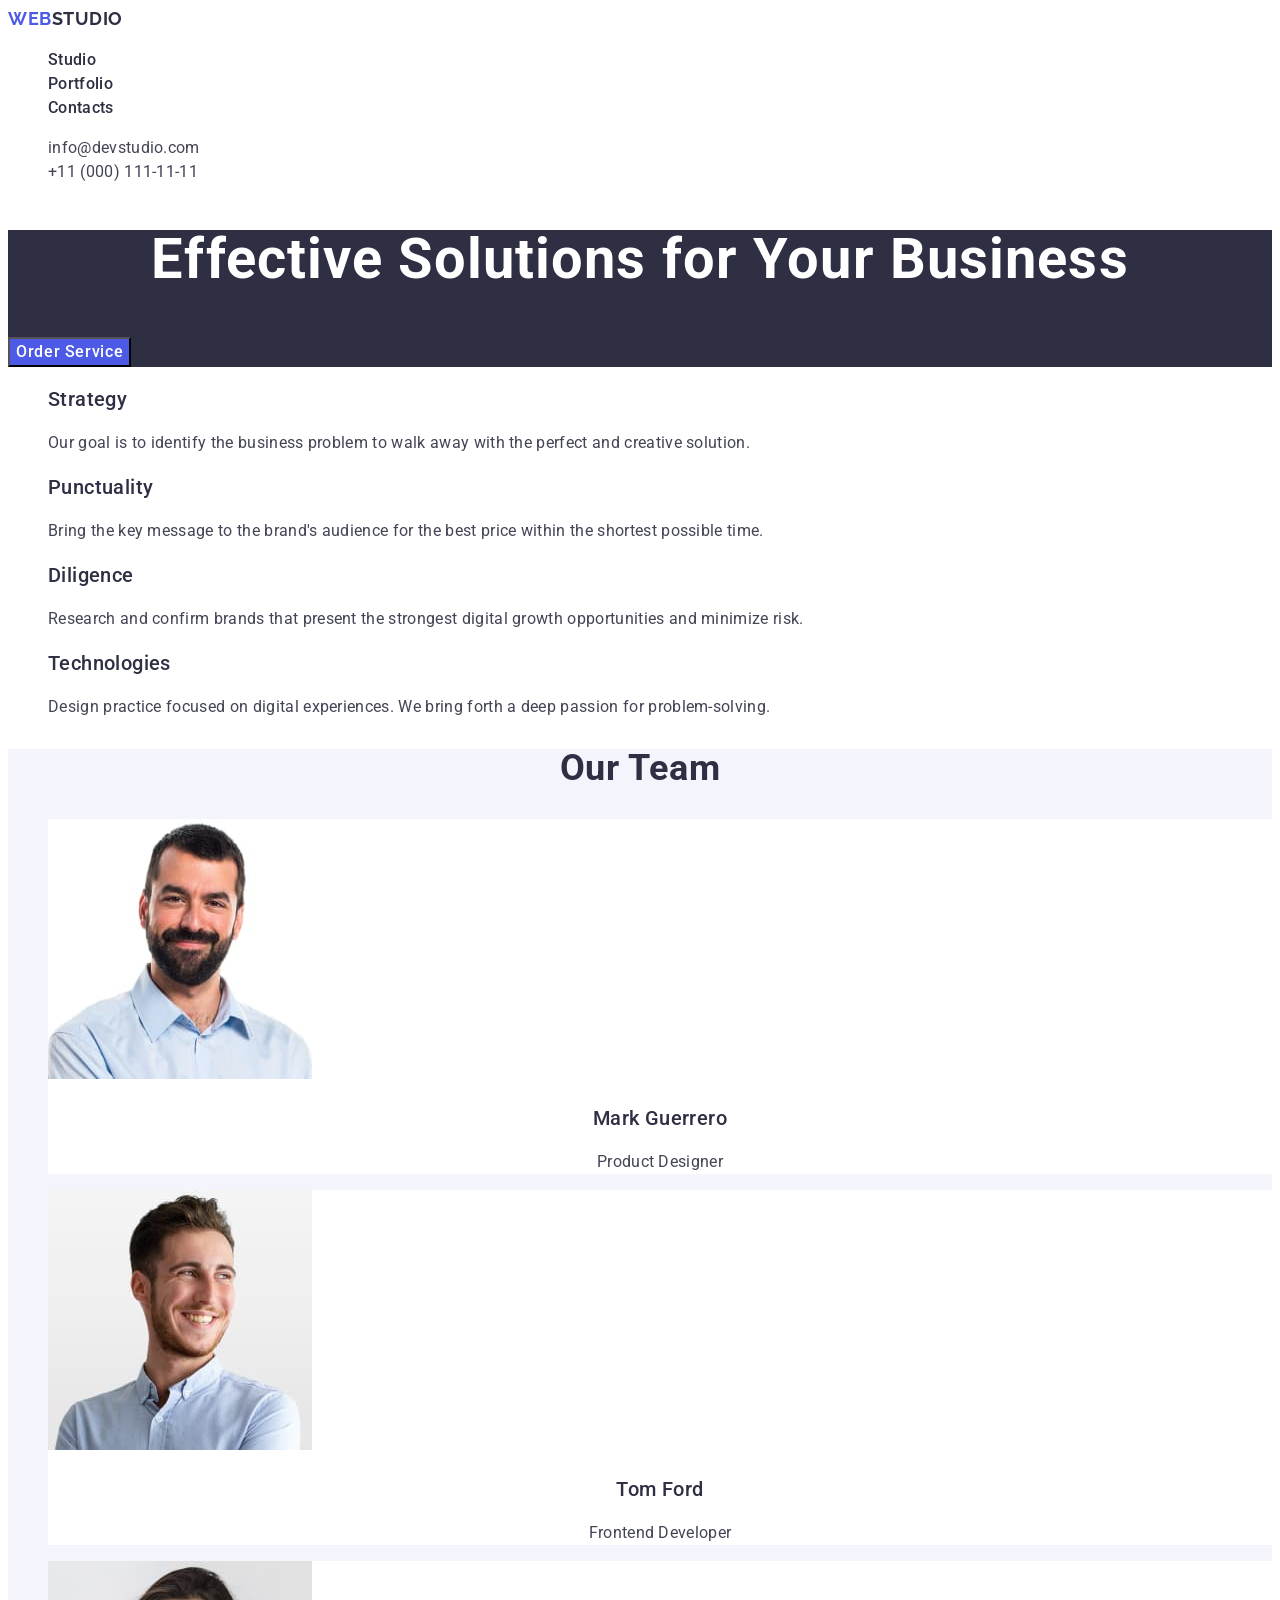
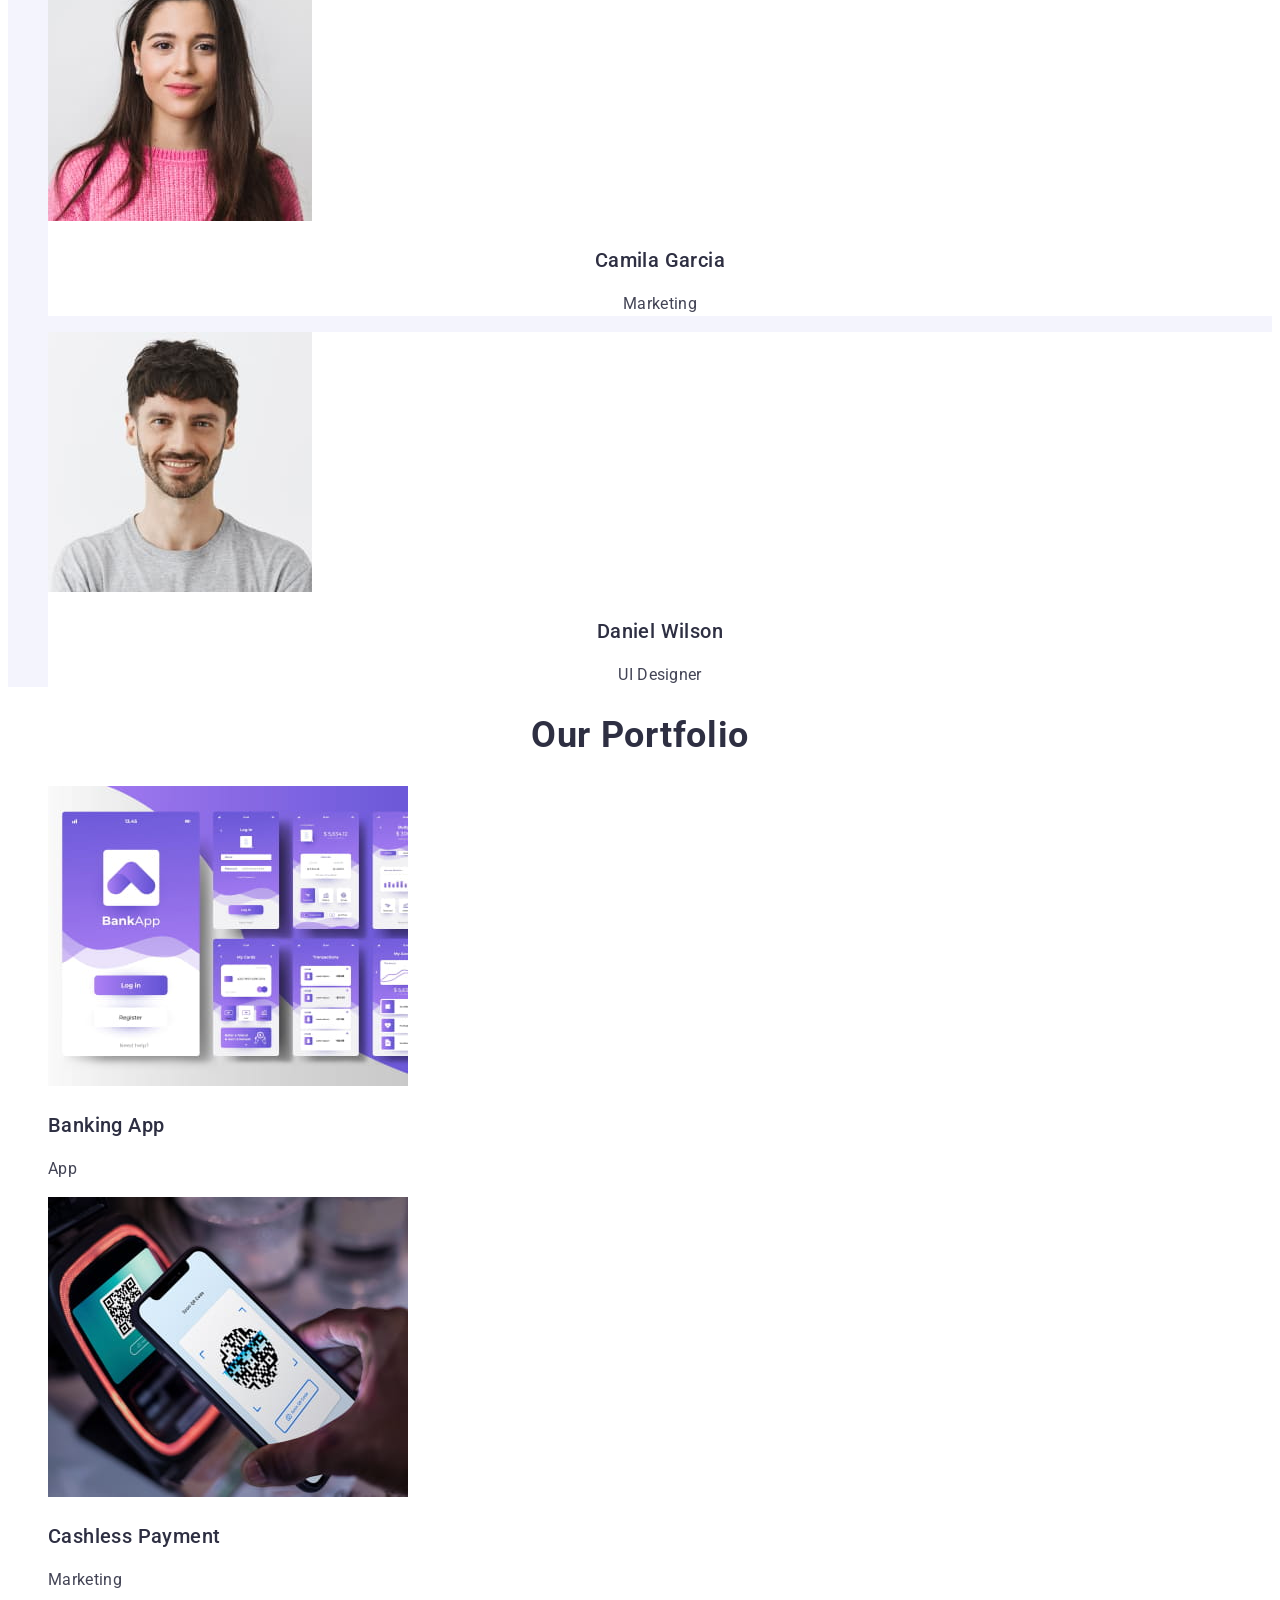
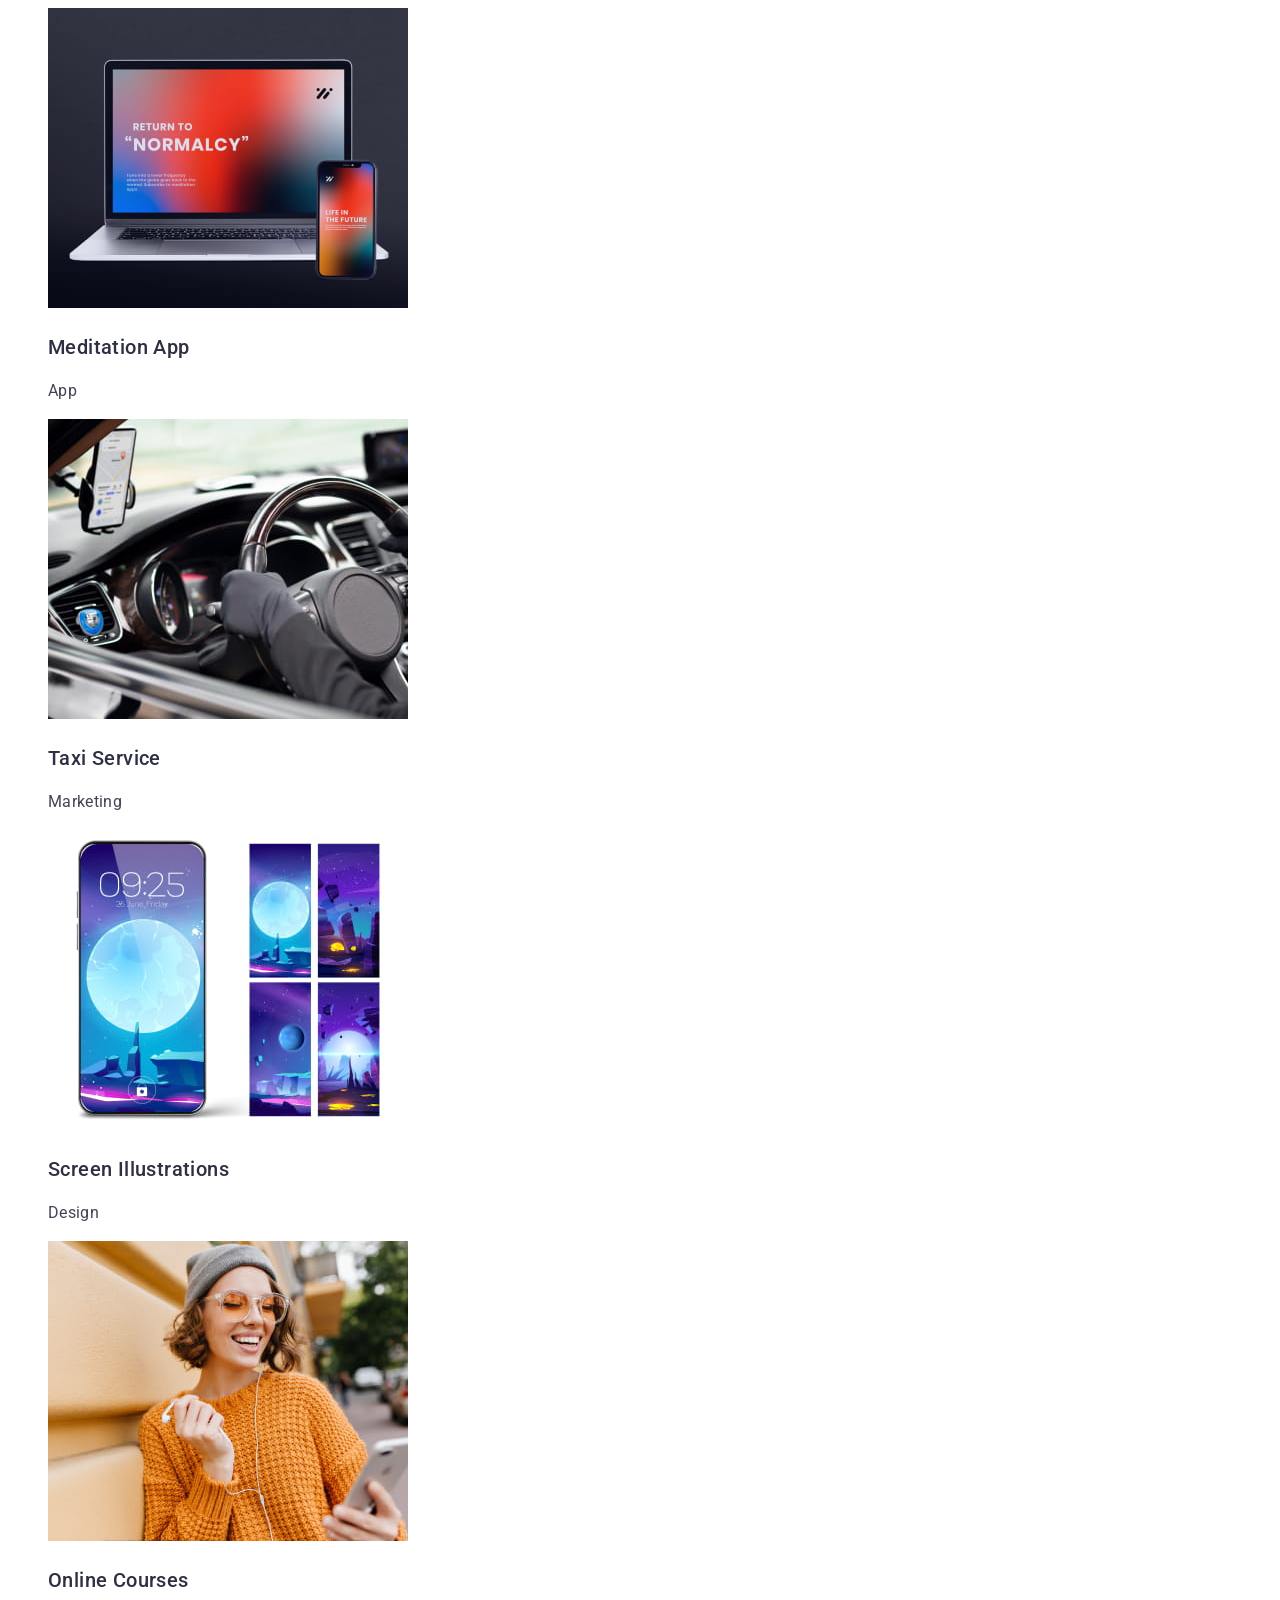
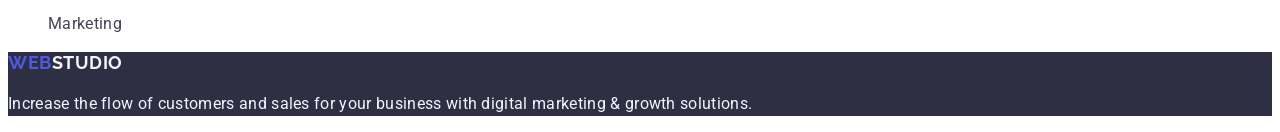
<file: index.html>
<!DOCTYPE html>
<html lang="en">
  <head>
    <meta charset="UTF-8" />
    <link rel="preconnect" href="https://fonts.googleapis.com" />
    <link rel="preconnect" href="https://fonts.gstatic.com" crossorigin />
    <link
      href="https://fonts.googleapis.com/css2?family=Roboto:wght@400;500;700&family=Raleway:wght@700&&display=swap"
      rel="stylesheet"
    />
    <link
      href="https://cdnjs.com/libraries/modern-normalize"
      rel="stylesheet"
    />
    <link href="./css/styles.css" rel="stylesheet" />
    <meta name="viewport" content="width=device-width, initial-scale=1.0" />
    <title>WEBSTUDIO</title>
  </head>
  <body>
    <!-- #region Header -->
    <header class="header">
      <nav>
        <a class="header-logo" href="./index.html"
          >Web<span class="header-logo-span">Studio</span></a
        >
        <ul>
          <li>
            <a class="header-menu" href="./index.html">Studio</a>
          </li>
          <li>
            <a class="header-menu" href="">Portfolio</a>
          </li>
          <li>
            <a class="header-menu" href="">Contacts</a>
          </li>
        </ul>
      </nav>
      <address class="address">
        <ul>
          <li>
            <a class="address-contacts" href="mailto:info@devstudio.com"
              >info@devstudio.com</a
            >
          </li>
          <li>
            <a class="address-contacts" href="tel:+110001111111"
              >+11 (000) 111-11-11</a
            >
          </li>
        </ul>
      </address>
    </header>
    <!-- #endregion -->
    <main>
      <!-- #region Hero -->
      <section class="hero">
        <h1 class="hero-head">Effective Solutions for Your Business</h1>
        <button class="hero-btn" type="button">Order Service</button>
      </section>
      <!-- #endregion -->
      <!-- #region Mission -->
      <section class="mission">
        <h2 hidden>Our mission</h2>
        <ul>
          <li>
            <h3 class="mission-head">Strategy</h3>
            <p class="mission-p">
              Our goal is to identify the business problem to walk away with the
              perfect and creative solution.
            </p>
          </li>
          <li>
            <h3 class="mission-head">Punctuality</h3>
            <p class="mission-p">
              Bring the key message to the brand's audience for the best price
              within the shortest possible time.
            </p>
          </li>
          <li>
            <h3 class="mission-head">Diligence</h3>
            <p class="mission-p">
              Research and confirm brands that present the strongest digital
              growth opportunities and minimize risk.
            </p>
          </li>
          <li>
            <h3 class="mission-head">Technologies</h3>
            <p class="mission-p">
              Design practice focused on digital experiences. We bring forth a
              deep passion for problem-solving.
            </p>
          </li>
        </ul>
      </section>
      <!-- #endregion -->
      <!-- #region Team -->
      <section class="team">
        <h2 class="team-head">Our Team</h2>
        <ul>
          <li class="team-item">
            <img
              src="./images/team/guerrero_photo.jpg"
              width="264"
              height="260"
              alt="Photo of Mark Guerrero, Product Designer"
            />
            <h3 class="team-item-head">Mark Guerrero</h3>
            <p class="team-item-p">Product Designer</p>
          </li>
          <li class="team-item">
            <img
              src="./images/team/ford_photo.jpg"
              width="264"
              height="260"
              alt="Photo of Tom Ford, Frontend Developer"
            />
            <h3 class="team-item-head">Tom Ford</h3>
            <p class="team-item-p">Frontend Developer</p>
          </li>
          <li class="team-item">
            <img
              src="./images/team/garcia_photo.jpg"
              width="264"
              height="260"
              alt="Photo of Camila Garcia, Marketing"
            />
            <h3 class="team-item-head">Camila Garcia</h3>
            <p class="team-item-p">Marketing</p>
          </li>
          <li class="team-item">
            <img
              src="./images/team/wilson_photo.jpg"
              width="264"
              height="260"
              alt="Photo of Daniel Wilson, UI Designer"
            />
            <h3 class="team-item-head">Daniel Wilson</h3>
            <p class="team-item-p">UI Designer</p>
          </li>
        </ul>
      </section>
      <!-- #endregion -->
      <!-- #region Portfolio -->
      <section class="portfolio">
        <h2 class="portfolio-head">Our Portfolio</h2>
        <ul>
          <li>
            <img
              src="./images/portfolio/img-1.jpg"
              width="360"
              height="300"
              alt="img-1"
            />
            <h3 class="portfolio-item-head">Banking App</h3>
            <p class="portfolio-item-p">App</p>
          </li>
          <li>
            <img
              src="./images/portfolio/img-2.jpg"
              width="360"
              height="300"
              alt="img-2"
            />
            <h3 class="portfolio-item-head">Cashless Payment</h3>
            <p class="portfolio-item-p">Marketing</p>
          </li>
          <li>
            <img
              src="./images/portfolio/img-3.jpg"
              width="360"
              height="300"
              alt="img-3"
            />
            <h3 class="portfolio-item-head">Meditation App</h3>
            <p class="portfolio-item-p">App</p>
          </li>
          <li>
            <img
              src="./images/portfolio/img-4.jpg"
              width="360"
              height="300"
              alt="img-4"
            />
            <h3 class="portfolio-item-head">Taxi Service</h3>
            <p class="portfolio-item-p">Marketing</p>
          </li>
          <li>
            <img
              src="./images/portfolio/img-5.jpg"
              width="360"
              height="300"
              alt="img-5"
            />
            <h3 class="portfolio-item-head">Screen Illustrations</h3>
            <p class="portfolio-item-p">Design</p>
          </li>
          <li>
            <img
              src="./images/portfolio/img-6.jpg"
              width="360"
              height="300"
              alt="img-6"
            />
            <h3 class="portfolio-item-head">Online Courses</h3>
            <p class="portfolio-item-p">Marketing</p>
          </li>
        </ul>
      </section>
      <!-- #endregion -->
    </main>
    <!-- #region Footer -->
    <footer class="footer">
      <a class="footer-logo" href="./index.html"
        >Web<span class="footer-logo-span">Studio</span></a
      >
      <p class="footer-p">
        Increase the flow of customers and sales for your business with digital
        marketing & growth solutions.
      </p>
    </footer>
    <!-- #endregion -->
  </body>
</html>
</file>
<file: css/styles.css>
body {
  font-family: 'Roboto', sans-serif;
  font-weight: 400;
  font-size: 16px;
  line-height: 1.5;
  letter-spacing: 0.02em;
  color: #434455;
  background-color: #ffffff;
}

/* a {
  font-style: normal;
  text-decoration: none;
} */

ul {
  list-style-type: none;
}

.header {
  font-weight: 500;
  color: #2e2f42;
}

.header-logo {
  font-family: 'Raleway', sans-serif;
  font-style: normal;
  font-weight: 700;
  font-size: 18px;
  line-height: 1.17;
  letter-spacing: 0.03em;
  text-transform: uppercase;
  text-decoration: none;
  color: #4d5ae5;
}

.header-logo-span {
  color: #2e2f42;
}

.header-menu {
  font-weight: 500;
  font-size: 16px;
  font-style: normal;
  text-decoration: none;
  line-height: 1.5;
  letter-spacing: 0.02em;
  color: #2e2f42;
}

.header-menu:hover,
.header-menu:focus {
  color: #404bbf;
}

/* .header a:hover,
.header a:focus {
  color: #4d5ae5;
} */

.address {
  font-style: normal;
}

.address-contacts {
  font-weight: 400;
  font-size: 16px;
  text-decoration: none;
  line-height: 1.5;
  letter-spacing: 0.02em;
  color: #434455;
}

.address-contacts:hover,
.address-contacts:focus {
  color: #404bbf;
}

.hero {
  background-color: #2e2f42;
}

.hero-head {
  font-weight: 700;
  font-size: 56px;
  line-height: 1.07;
  letter-spacing: 0.02em;
  text-align: center;
  color: #ffffff;
}

.hero-btn {
  font-family: 'Roboto', sans-serif;
  font-weight: 500;
  font-size: 16px;
  line-height: 1.5;
  letter-spacing: 0.04em;
  background: #4d5ae5;
  color: #ffffff;
  cursor: pointer;
}

.hero-btn:hover,
.hero-btn:focus {
  background: #404bbf;
}

.mission-head {
  font-weight: 500;
  font-size: 20px;
  line-height: 1.2;
  letter-spacing: 0.02em;
  color: #2e2f42;
}

.mission-p {
  font-weight: 400;
  font-size: 16px;
  line-height: 1.5;
  letter-spacing: 0.02em;
  color: #434455;
}

.team {
  background: #f4f4fd;
}

.team-head {
  font-weight: 700;
  font-size: 36px;
  line-height: 1.11;
  letter-spacing: 0.02em;
  text-align: center;
  text-transform: capitalize;
  color: #2e2f42;
}

.team-item {
  background-color: #ffffff;
}

.team-item-head {
  font-weight: 500;
  font-size: 20px;
  line-height: 1.2;
  letter-spacing: 0.02em;
  text-align: center;
  color: #2e2f42;
}

.team-item-p {
  font-weight: 400;
  font-size: 16px;
  line-height: 1.5;
  letter-spacing: 0.02em;
  text-align: center;
  color: #434455;
}

.portfolio-head {
  font-weight: 700;
  font-size: 36px;
  line-height: 1.11;
  letter-spacing: 0.02em;
  text-align: center;
  text-transform: capitalize;
  color: #2e2f42;
}

.portfolio-item-head {
  font-weight: 500;
  font-size: 20px;
  line-height: 1.2;
  letter-spacing: 0.02em;
  color: #2e2f42;
}

.portfolio-item-p {
  font-weight: 400;
  font-size: 16px;
  line-height: 1.5;
  letter-spacing: 0.02em;
  color: #434455;
}

.footer {
  background: #2e2f42;
}

.footer-logo {
  font-family: 'Raleway', sans-serif;
  font-style: normal;
  font-weight: 700;
  font-size: 18px;
  line-height: 1.17;
  letter-spacing: 0.03em;
  text-transform: uppercase;
  text-decoration: none;
  color: #4d5ae5;
}

.footer-logo-span {
  color: #f4f4fd;
}

.footer-p {
  font-weight: 400;
  font-size: 16px;
  line-height: 1.5;
  letter-spacing: 0.02em;
  color: #f4f4fd;
}
</file>
